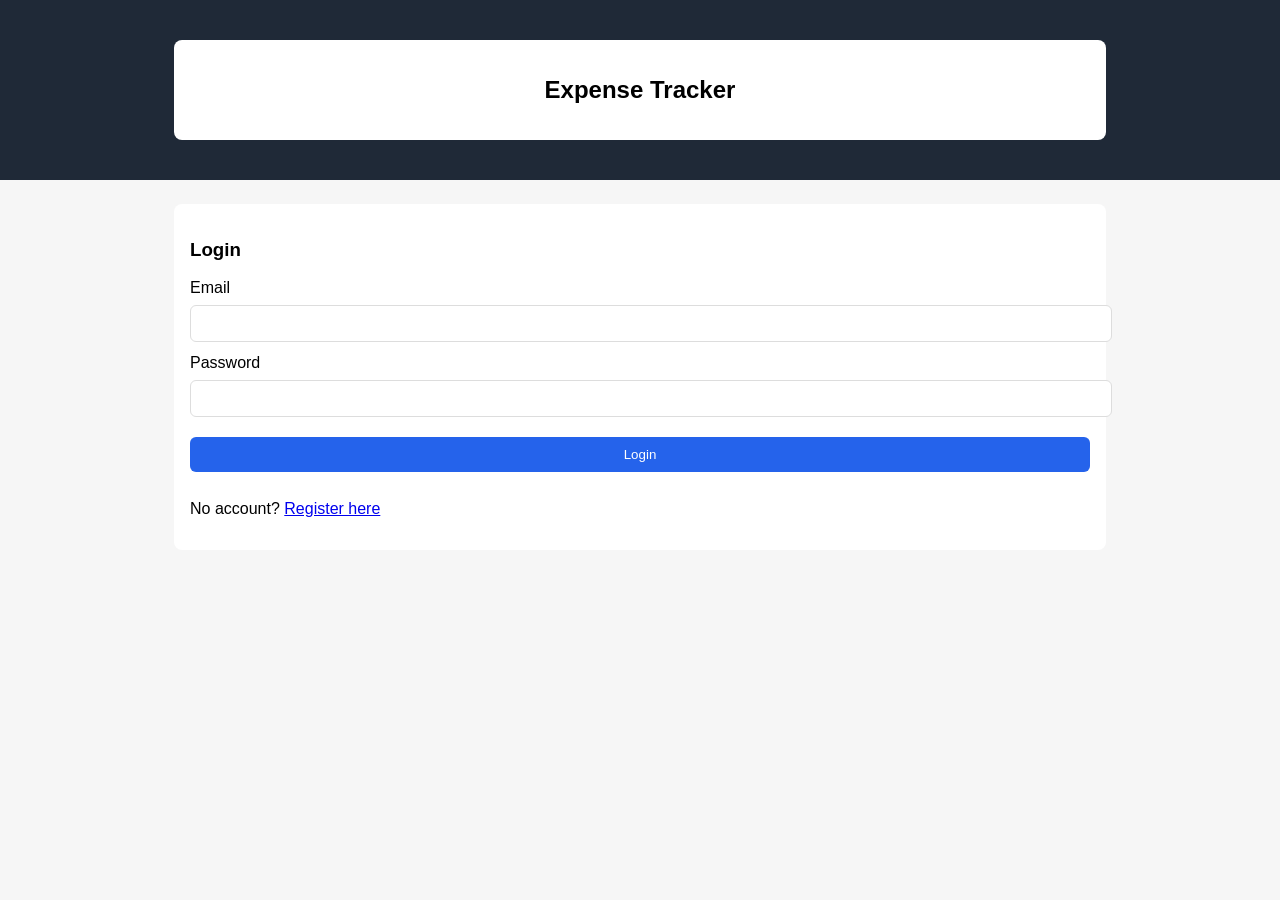
<file: Client/add-expense.html>
<!doctype html>
<html>
<head>
  <meta charset="utf-8" />
  <title>Add Expense - Expense Tracker</title>
  <link rel="stylesheet" href="css/styles.css" />
</head>
<body>
  <header>
    <div class="container">
      <nav>
        <a href="dashboard.html">Dashboard</a>
        <a href="#" id="logoutBtn">Logout</a>
      </nav>
    </div>
  </header>

  <div class="container">
    <h3>Add Expense</h3>

    <form id="addExpenseForm">
      <label>Title</label>
      <input type="text" id="title" required />

      <label>Amount</label>
      <input type="number" id="amount" step="0.01" required />

      <label>Date</label>
      <input type="date" id="expense_date" required />

      <label>Notes (optional)</label>
      <textarea id="notes"></textarea>

      <button type="submit">Save Expense</button>
    </form>
  </div>

  <script src="js/expenses.js"></script>
</body>
</html>
</file>
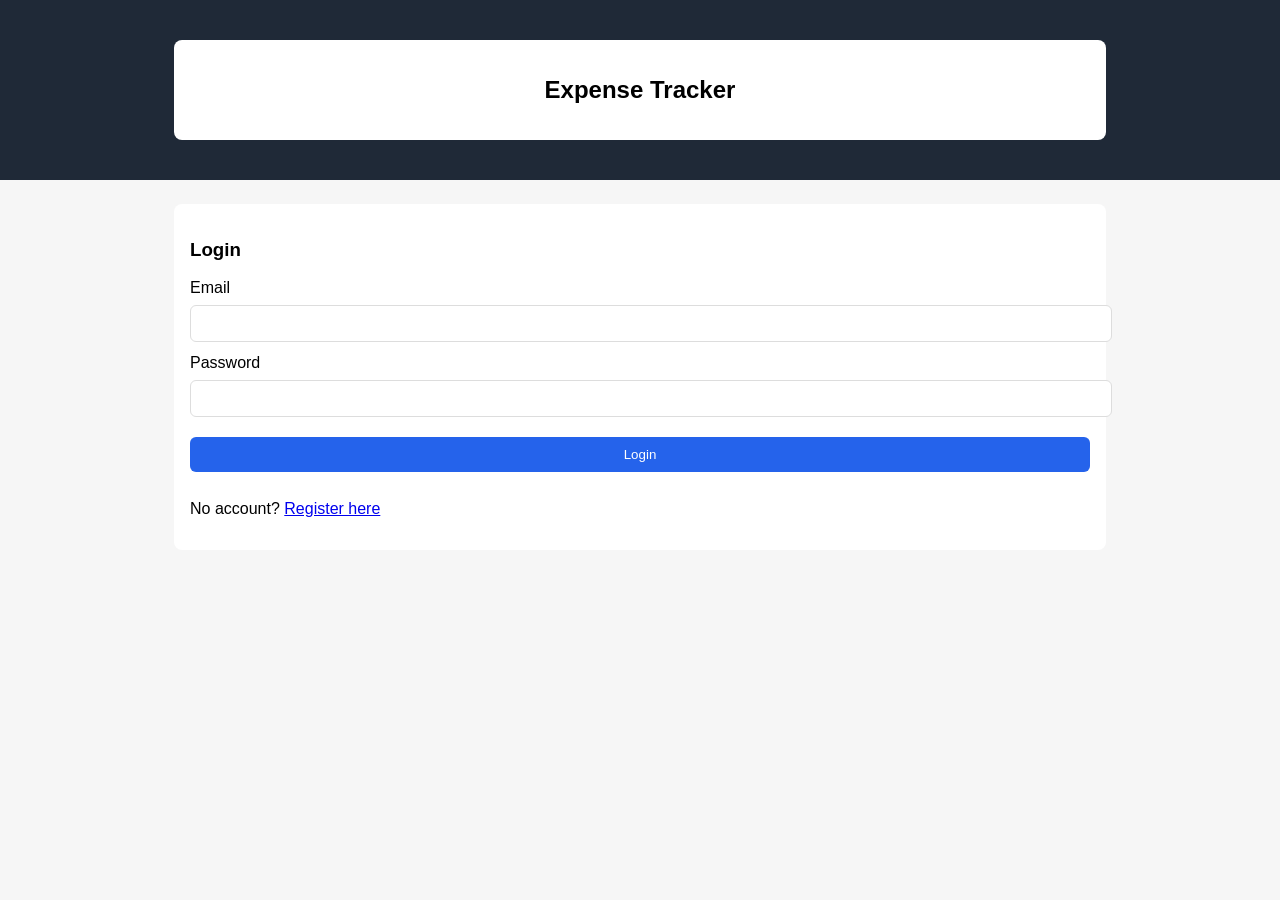
<file: Client/dashboard.html>
<!doctype html>
<html>
<head>
  <meta charset="utf-8" />
  <title>Dashboard - Expense Tracker</title>
  <link rel="stylesheet" href="css/styles.css" />
</head>
<body>
  <header>
    <div class="container">
      <nav>
        <a href="dashboard.html">Dashboard</a>
        <a href="add-expense.html">Add Expense</a>
        <a href="#" id="logoutBtn">Logout</a>
      </nav>
    </div>
  </header>

  <div class="container">
    <h3>Your Expenses</h3>

    <table class="table" id="expensesTable">
      <thead>
        <tr>
          <th>Title</th>
          <th>Amount</th>
          <th>Date</th>
          <th>Notes</th>
          <th>Actions</th>
        </tr>
      </thead>
      <tbody id="expensesBody"></tbody>
    </table>
  </div>

  <script src="js/expenses.js"></script>
</body>
</html>
</file>
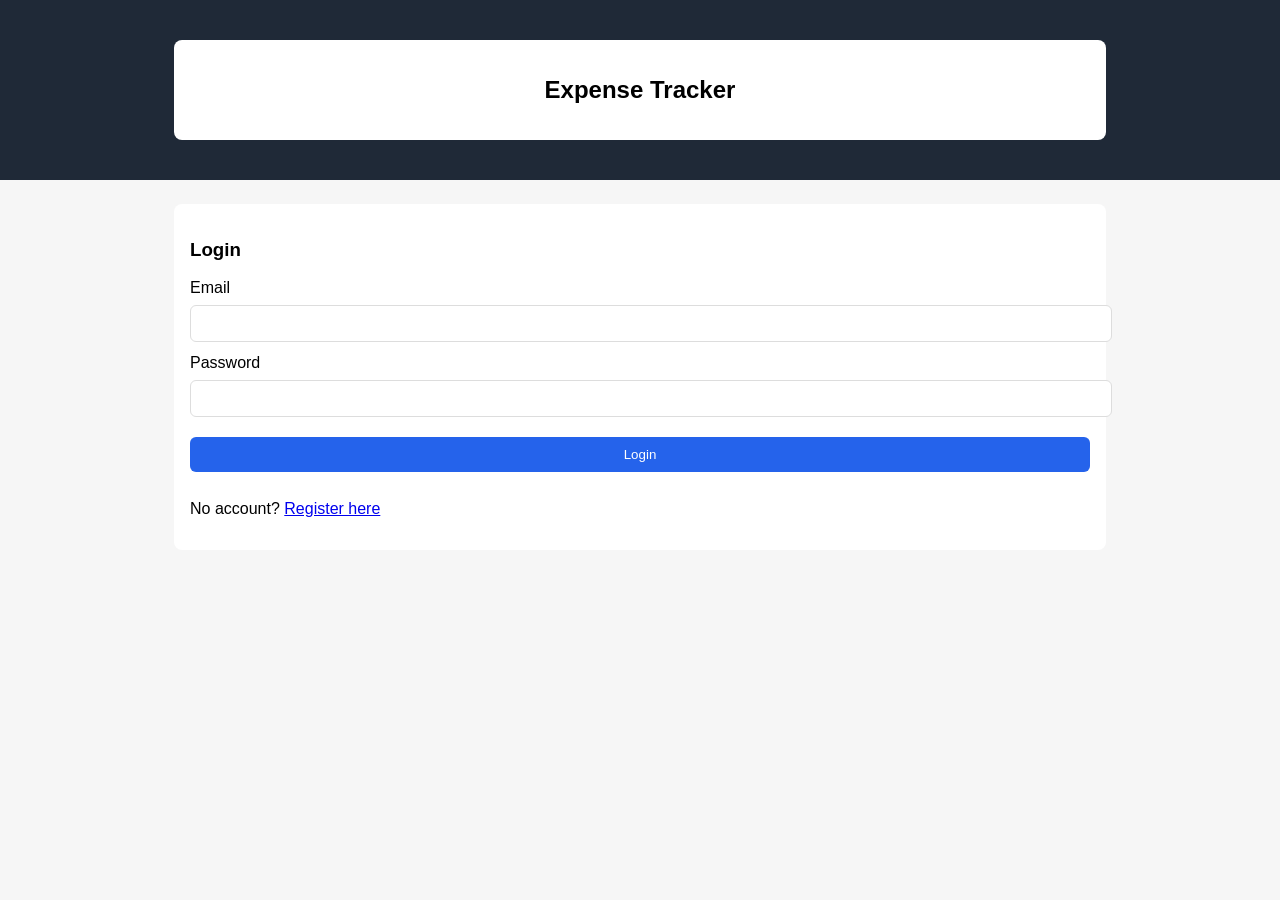
<file: Client/edit-expense.html>
<!doctype html>
<html>
<head>
  <meta charset="utf-8" />
  <title>Edit Expense - Expense Tracker</title>
  <link rel="stylesheet" href="css/styles.css" />
</head>
<body>
  <header>
    <div class="container">
      <nav>
        <a href="dashboard.html">Dashboard</a>
        <a href="#" id="logoutBtn">Logout</a>
      </nav>
    </div>
  </header>

  <div class="container">
    <h3>Edit Expense</h3>

    <form id="editExpenseForm">
      <input type="hidden" id="expense_id" />

      <label>Title</label>
      <input type="text" id="title" required />

      <label>Amount</label>
      <input type="number" id="amount" step="0.01" required />

      <label>Date</label>
      <input type="date" id="expense_date" required />

      <label>Notes (optional)</label>
      <textarea id="notes"></textarea>

      <button type="submit">Update Expense</button>
    </form>
  </div>

  <script src="js/expenses.js"></script>
</body>
</html>
</file>
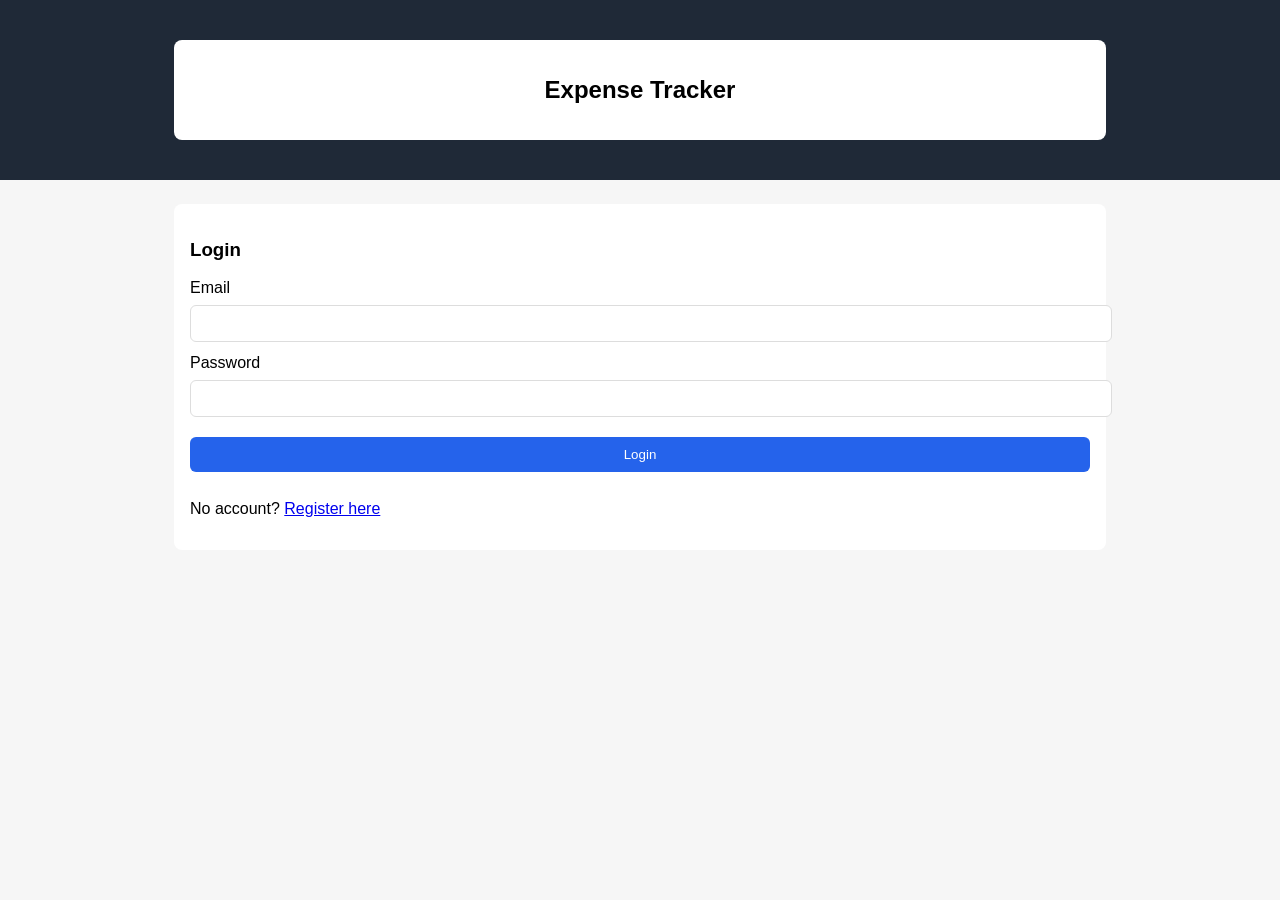
<file: Client/login.html>
<!doctype html>
<html>
<head>
  <meta charset="utf-8" />
  <title>Login - Expense Tracker</title>
  <link rel="stylesheet" href="css/styles.css" />
</head>
<body>
  <header>
    <div class="container">
      <h2>Expense Tracker</h2>
    </div>
  </header>

  <div class="container">
    <h3>Login</h3>

    <form id="loginForm">
      <label>Email</label>
      <input type="email" id="email" required />

      <label>Password</label>
      <input type="password" id="password" required />

      <button type="submit">Login</button>
    </form>

    <p>No account? <a href="register.html">Register here</a></p>
  </div>

  <script src="js/auth.js"></script>
</body>
</html>
</file>
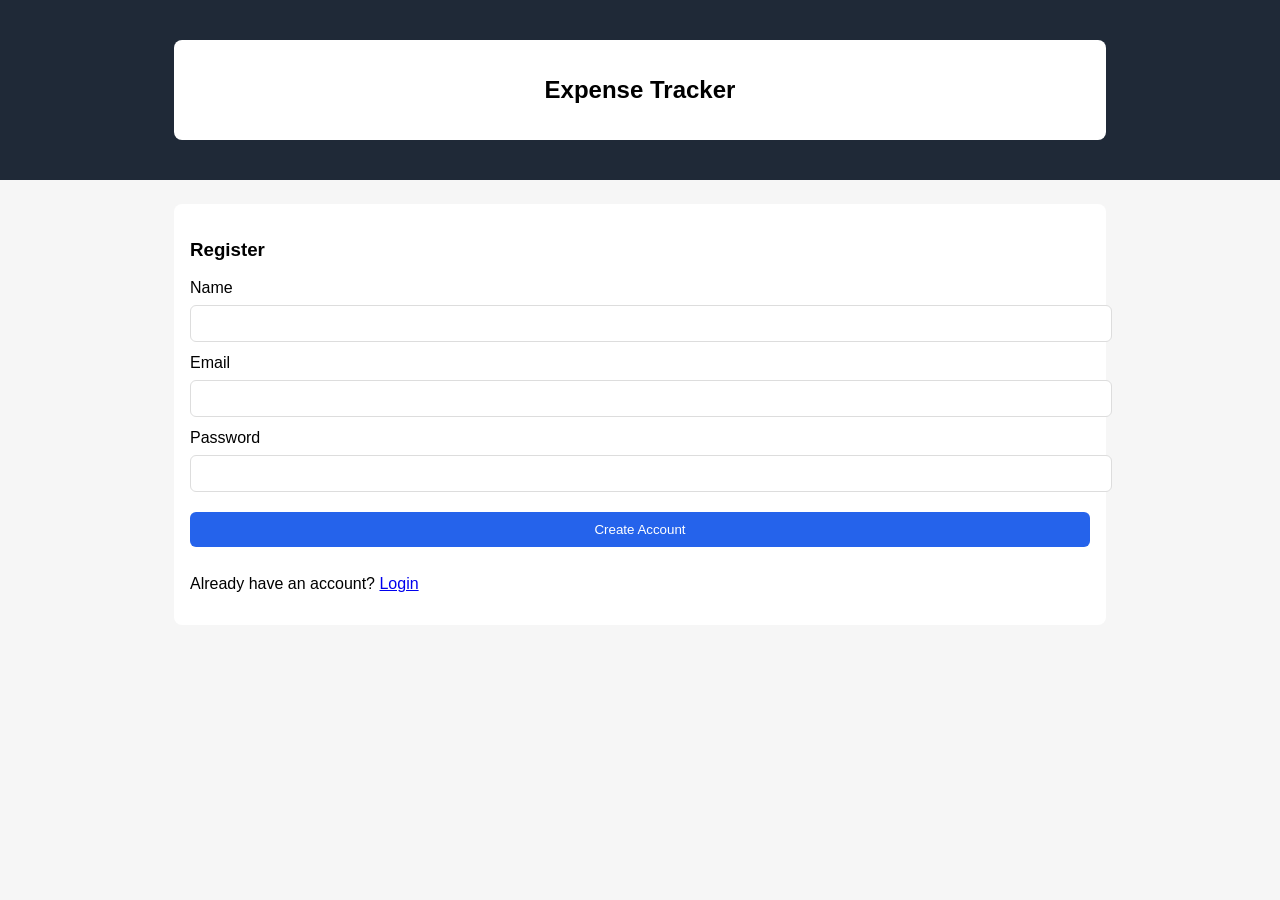
<file: Client/register.html>
<!doctype html>
<html>
<head>
  <meta charset="utf-8" />
  <title>Register - Expense Tracker</title>
  <link rel="stylesheet" href="css/styles.css" />
</head>
<body>
  <header>
    <div class="container">
      <h2>Expense Tracker</h2>
    </div>
  </header>

  <div class="container">
    <h3>Register</h3>

    <form id="registerForm">
      <label>Name</label>
      <input type="text" id="name" required />

      <label>Email</label>
      <input type="email" id="email" required />

      <label>Password</label>
      <input type="password" id="password" required />

      <button type="submit">Create Account</button>
    </form>

    <p>Already have an account? <a href="login.html">Login</a></p>
  </div>

  <script src="js/auth.js"></script>
</body>
</html>
</file>
<file: Client/css/styles.css>
body {
  font-family: Arial, sans-serif;
  margin: 0;
  background: #f6f6f6;
}

header {
  background: #1f2937;
  color: white;
  padding: 16px;
}

.container {
  max-width: 900px;
  margin: 24px auto;
  padding: 16px;
  background: white;
  border-radius: 8px;
}

nav a {
  color: black;
  margin-right: 12px;
  text-decoration: none;
}

input, button, textarea {
  width: 100%;
  padding: 10px;
  margin-top: 8px;
  margin-bottom: 12px;
  border: 1px solid #ddd;
  border-radius: 6px;
}

button {
  background: #2563eb;
  color: white;
  border: none;
  cursor: pointer;
}

button:hover {
  background: #1d4ed8;
}

.table {
  width: 100%;
  border-collapse: collapse;
}

.table th, .table td {
  padding: 10px;
  border-bottom: 1px solid #eee;
}

.actions button {
  width: auto;
  margin-right: 8px;
}

header h2 {
  color: #000000;  
}
header .container {
  display: flex;
  justify-content: center;
}
</file>
